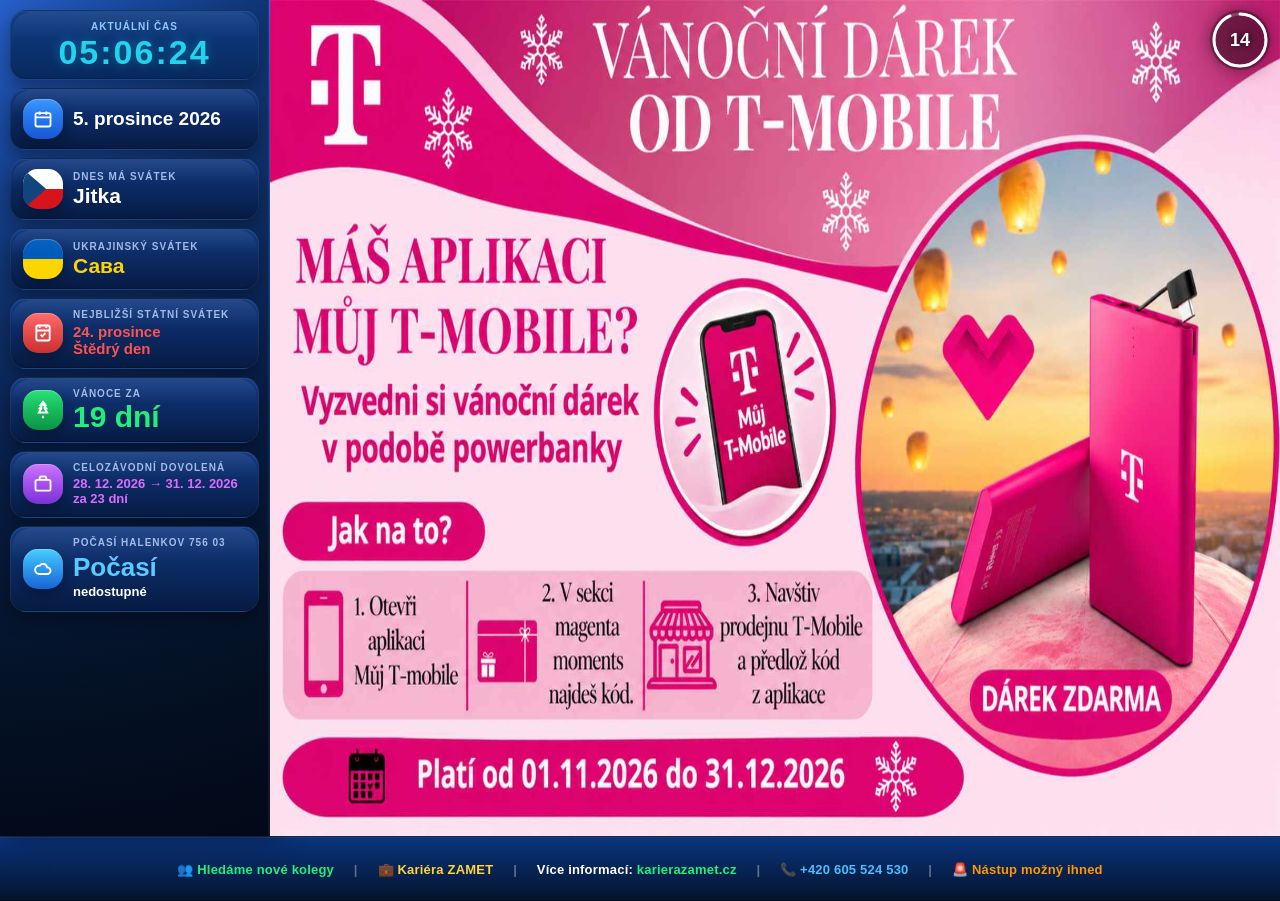
<file: index.html>
<!DOCTYPE html>
<html lang="cs">

<head>
    <meta charset="UTF-8">
    <meta name="viewport" content="width=device-width, initial-scale=1.0">

    <title>ZAMET NÁSTĚNKA</title>

    <link rel="stylesheet" href="css/style.css">
    <link rel="icon" href="favicon.png" type="image/png">
</head>

<body>

    <div id="main">

        <!-- LEVÝ PANEL -->
        <aside id="sidebar">

                <!-- HODINY -->
                <section class="info-card clock-card">
                    <div class="card-content">
                        <div class="clock-title">AKTUÁLNÍ ČAS</div>
                        <div id="clock"></div>
                    </div>
                </section>

            <!-- DATUM -->
            <section class="info-card date-card">
                <div class="icon-box blue">
                    <svg viewBox="0 0 24 24">
                        <rect x="3" y="5" width="18" height="16" rx="2"></rect>
                        <line x1="3" y1="10" x2="21" y2="10"></line>
                        <line x1="8" y1="3" x2="8" y2="7"></line>
                        <line x1="16" y1="3" x2="16" y2="7"></line>
                    </svg>
                </div>

                <div class="card-content">
                    <div id="date"></div>
                </div>
            </section>

            <!-- DNES MÁ SVÁTEK -->
            <section class="info-card">

                <!-- Česká vlajka -->
                <div class="icon-box flag-cz"></div>

                <div class="card-content">
                    <div id="nameday-title">DNES MÁ SVÁTEK</div>
                    <div id="nameday"></div>
                </div>

            </section>

            <!-- UKRAJINSKÝ SVÁTEK -->
            <section class="info-card">

                <!-- Ukrajinská vlajka -->
                <div class="icon-box flag-ua"></div>

                <div class="card-content">
                    <div id="ua-title">UKRAJINSKÝ SVÁTEK</div>
                    <div id="ua-nameday"></div>
                </div>

            </section>

            <!-- STÁTNÍ SVÁTEK -->
            <section class="info-card">
                <div class="icon-box red">
                    <svg viewBox="0 0 24 24">
                        <rect x="4" y="3" width="16" height="18" rx="2"></rect>
                        <line x1="8" y1="2" x2="8" y2="6"></line>
                        <line x1="16" y1="2" x2="16" y2="6"></line>
                        <line x1="4" y1="9" x2="20" y2="9"></line>
                        <path d="M9 14l2 2 4-4"></path>
                    </svg>
                </div>

                <div class="card-content">
                    <div id="holiday-title">NEJBLIŽŠÍ STÁTNÍ SVÁTEK</div>
                    <div id="holiday"></div>
                </div>
            </section>

            <!-- VÁNOCE -->
            <section class="info-card">
                <div class="icon-box green">
                    <svg viewBox="0 0 24 24">
                        <path d="M12 2l3 4h-2l3 4h-2l3 5H7l3-5H8l3-4H9l3-4z"></path>
                        <line x1="12" y1="19" x2="12" y2="22"></line>
                    </svg>
                </div>

                <div class="card-content">
                    <div id="countdown-title">VÁNOCE ZA</div>
                    <div id="countdown"></div>
                </div>
            </section>

            <!-- CELOZÁVODNÍ DOVOLENÁ -->
            <section class="info-card">
                <div class="icon-box purple">
                    <svg viewBox="0 0 24 24">
                        <rect x="3" y="7" width="18" height="13" rx="2"></rect>
                        <path d="M8 7V5a2 2 0 012-2h4a2 2 0 012 2v2"></path>
                    </svg>
                </div>

                <div class="card-content">
                    <div id="vacation-title">CELOZÁVODNÍ DOVOLENÁ</div>
                    <div id="vacation"></div>
                </div>
            </section>

            <!-- POČASÍ -->
            <section class="info-card">
                <div class="icon-box cyan">
                    <svg viewBox="0 0 24 24">
                        <path d="M7 18h10a4 4 0 000-8 5 5 0 00-9-2A4 4 0 007 18z"></path>
                    </svg>
                </div>

                <div class="card-content">
                    <div id="weather-title"></div>
                    <div id="weather">Načítání...</div>
                </div>
            </section>

        </aside>

        <!-- PRAVÁ ČÁST -->
        <main id="content">

            <!-- TIMER -->
            <div id="slideTimer">
                <svg viewBox="0 0 60 60">
                    <circle cx="30" cy="30" r="26" class="timer-bg"></circle>
                    <circle id="timerCircle" cx="30" cy="30" r="26" class="timer-progress"></circle>
                </svg>

                <span id="timerText">20</span>
            </div>

            <!-- OBRÁZKY -->
            <img id="slideImage" src="" alt="Obsah nástěnky">

            <!-- HTML stránky -->
            <iframe id="contentFrame" title="Obsah nástěnky"></iframe>

        </main>

    </div>

    <!-- SPODNÍ LIŠTA -->
    <footer id="ticker-bar">

        <div id="ticker">

            <span class="ticker-green">👥 Hledáme nové kolegy</span>

            <span class="divider">|</span>

            <span class="ticker-yellow">💼 Kariéra ZAMET</span>

            <span class="divider">|</span>

            Více informací:

            <span class="ticker-green">karierazamet.cz</span>

            <span class="divider">|</span>

            <span class="ticker-blue">📞 +420 605 524 530</span>

            <span class="divider">|</span>

            <span class="ticker-orange">🚨 Nástup možný ihned</span>

        </div>

    </footer>

    <!-- JAVASCRIPT -->
    <script src="js/config.js"></script>
    <script src="js/player.js"></script>
    <script src="js/svatek.js"></script>
    <script src="js/info.js"></script>
    <script src="js/weather.js"></script>
    <script src="js/clock.js"></script>

</body>

</html>
</file>
<file: css/style.css>
/* =======================================================
   ZAMET Dashboard V12.0
   Notebook • PC • Raspberry + SHARP 4K TV
   ======================================================= */

/* =======================================================
   ZÁKLAD
   ======================================================= */

html,
body{
    margin:0;
    width:100%;
    height:100%;
    overflow:hidden;
    background:#020817;
    color:#fff;
    font-family:"Segoe UI",Arial,sans-serif;
    -webkit-font-smoothing:antialiased;
}

/* =======================================================
   LAYOUT
   ======================================================= */

#main{
    display:flex;
    width:100vw;
    height:calc(100vh - 64px);
    background:#020817;
}

/* =======================================================
   SIDEBAR
   ======================================================= */

#sidebar{
    flex:0 0 clamp(330px,23vw,450px);
    padding:clamp(14px,1vh,20px);
    box-sizing:border-box;

    display:flex;
    flex-direction:column;
    gap:clamp(12px,1vh,16px);

    background:
        radial-gradient(circle at top left,
            #275FC8 0%,
            #19499E 15%,
            #10336F 32%,
            #081D45 55%,
            #041124 80%,
            #020817 100%);

    border-right:1px solid rgba(255,255,255,.06);

    box-shadow:
        inset -1px 0 rgba(255,255,255,.05),
        10px 0 28px rgba(0,0,0,.45);
}

/* =======================================================
   KARTY
   ======================================================= */

.info-card{
    position:relative;
    overflow:hidden;

    display:flex;
    align-items:center;
    gap:16px;

    padding:16px 18px;

    border-radius:20px;

    background:linear-gradient(180deg,#123A82 0%,#0B285F 55%,#071B42 100%);
    border:1px solid rgba(255,255,255,.05);

    box-shadow:
        inset 0 1px 0 rgba(255,255,255,.08),
        inset 0 -1px 0 rgba(0,0,0,.20),
        0 8px 18px rgba(0,0,0,.35);
}

.info-card::after{
    content:"";
    position:absolute;
    inset:1px;
    border-radius:19px;
    background:linear-gradient(
        180deg,
        rgba(255,255,255,.08),
        rgba(255,255,255,0) 40%);
    pointer-events:none;
}

.date-card{
    padding:18px;
}

.card-content{
    flex:1;
    min-width:0;
    display:flex;
    flex-direction:column;
    justify-content:center;
}

/* =======================================================
   IKONY
   ======================================================= */

.icon-box{
    width:54px;
    height:54px;

    border-radius:15px;

    display:flex;
    align-items:center;
    justify-content:center;

    flex-shrink:0;

    position:relative;
    overflow:hidden;

    box-shadow:
        inset 0 1px 0 rgba(255,255,255,.25),
        0 6px 14px rgba(0,0,0,.28);
}

.icon-box svg{
    width:28px;
    height:28px;

    stroke:#fff;
    stroke-width:2.2;
    fill:none;
}

.blue{background:linear-gradient(180deg,#3392FF,#1757D5);}
.red{background:linear-gradient(180deg,#FF6767,#CB3030);}
.green{background:linear-gradient(180deg,#24E073,#0A9445);}
.purple{background:linear-gradient(180deg,#CB70FF,#7B30D8);}
.cyan{background:linear-gradient(180deg,#44CBFF,#1864D6);}

/* =======================================================
   VLAJKY
   ======================================================= */

.flag-cz{
    background:linear-gradient(to bottom,#fff 0%,#fff 50%,#D7141A 50%,#D7141A 100%);
}

.flag-cz::before{
    content:"";
    position:absolute;
    inset:0 auto 0 0;
    width:58%;
    background:#11457E;
    clip-path:polygon(0 0,100% 50%,0 100%);
}

.flag-ua{
    background:linear-gradient(to bottom,#005BBB 0%,#005BBB 50%,#FFD500 50%,#FFD500 100%);
}

.flag-cz svg,
.flag-ua svg{
    display:none;
}

/* =======================================================
   TEXTY
   ======================================================= */

#date{
    font-size:clamp(24px,2.2vh,36px);
    font-weight:700;
    line-height:1.15;
}

#weekday{
    margin-top:4px;
    color:#A8BEEA;
    font-size:clamp(12px,1vh,16px);
}

/* Nadpisy panelů */

#nameday-title,
#ua-title,
#holiday-title,
#countdown-title,
#vacation-title,
#weather-title{
    color:#9FB8E8;
    text-transform:uppercase;
    letter-spacing:1.5px;
    font-size:13px;
    font-weight:700;
    margin-bottom:6px;
}

/* Svátky */

#nameday,
#ua-nameday{
    font-size:clamp(28px,2.7vh,42px);
    font-weight:900;
    line-height:1.05;
}

#nameday{color:#fff;}
#ua-nameday{color:#FFD400;}

/* Státní svátek */

#holiday{
    font-size:clamp(18px,1.6vh,24px);
    font-weight:700;
    line-height:1.25;
    color:#FF5252;
}

/* Vánoce */

#countdown{
    font-size:clamp(40px,3.5vh,60px);
    font-weight:900;
    line-height:1;
    color:#22EF79;
}

/* Dovolená */

#vacation{
    font-size:clamp(15px,1.2vh,18px);
    font-weight:700;
    line-height:1.35;
    color:#DB6CFF;
}

/* Počasí */

#weather{
    font-size:clamp(15px,1vh,18px);
    font-weight:600;
    line-height:1.3;
}

#weather::first-line{
    font-size:clamp(34px,3vh,46px);
    font-weight:900;
    color:#59CBFF;
}

/* =======================================================
   HODINY
   ======================================================= */

.clock-card{
    background:linear-gradient(180deg,#0F3D86 0%,#08295D 100%);
}

.clock-card .card-content{
    width:100%;
    align-items:center;
    text-align:center;
}

.clock-title{
    font-size:13px;
    font-weight:700;
    letter-spacing:2px;
    color:#8EC5FF;
    text-transform:uppercase;
    margin-bottom:8px;
}

#clock{
    font-size:clamp(48px,4vh,66px);
    font-weight:900;
    color:#22D3EE;
    line-height:1;
    letter-spacing:2px;
    font-variant-numeric:tabular-nums;
    text-shadow:0 0 12px rgba(34,211,238,.35);
}

/* =======================================================
   PRAVÁ ČÁST
   ======================================================= */

#content{
    position:relative;
    flex:1;
    overflow:hidden;
    background:#111827;
}

#slideImage,
#contentFrame{
    position:absolute;
    inset:0;
    width:100%;
    height:100%;
    border:none;
}

#slideImage{
    object-fit:fill;
    object-position:center;
    display:none;
    z-index:1;
}

#contentFrame{
    background:transparent;
    display:none;
    z-index:2;
}

/* =======================================================
   SPODNÍ LIŠTA
   ======================================================= */

#ticker-bar{
    height:64px;

    display:flex;
    align-items:center;

    background:linear-gradient(180deg,#0B347E,#04142B);

    border-top:1px solid rgba(255,255,255,.08);

    box-shadow:
        inset 0 1px 0 rgba(255,255,255,.05),
        0 -8px 20px rgba(0,0,0,.40);
}

#ticker{
    width:100%;
    text-align:center;
    white-space:nowrap;

    color:#fff;
    font-size:clamp(15px,1vw,22px);
    font-weight:700;
    letter-spacing:.2px;
}

.ticker-green{color:#20F078;}
.ticker-yellow{color:#FFD43D;}
.ticker-blue{color:#48BEFF;}
.ticker-orange{color:#FF9800;}

.divider{
    color:rgba(255,255,255,.35);
    margin:0 16px;
}

/* =======================================================
   TIMER
   ======================================================= */

#slideTimer{
    position:absolute;
    top:10px;
    right:10px;

    width:60px;
    height:60px;

    border-radius:50%;

    background:rgba(0,0,0,.45);
    backdrop-filter:blur(6px);

    box-shadow:0 0 18px rgba(0,0,0,.45);

    z-index:999;
}

#slideTimer svg{
    width:100%;
    height:100%;
    transform:rotate(-90deg);
}

.timer-bg{
    fill:none;
    stroke:rgba(255,255,255,.18);
    stroke-width:3;
}

.timer-progress{
    fill:none;
    stroke:#fff;
    stroke-width:3;
    stroke-linecap:round;
    stroke-dasharray:163;
    transition:stroke-dashoffset 1s linear;
}

#timerText{
    position:absolute;
    inset:0;

    display:flex;
    align-items:center;
    justify-content:center;

    font-size:18px;
    font-weight:700;
    color:#fff;

    text-shadow:0 0 8px #000;
}

/* =======================================================
   4K TV (3840×2160) – Raspberry + SHARP
   ======================================================= */

@media (min-width:3000px) and (min-height:1800px){

    #sidebar{
        flex-basis:560px;
        padding:22px;
        gap:18px;
    }

    .info-card{
        padding:22px;
        gap:18px;
        border-radius:24px;
    }

    .icon-box{
        width:72px;
        height:72px;
        border-radius:18px;
    }

    .icon-box svg{
        width:36px;
        height:36px;
    }

    #date{
        font-size:42px;
    }

    #weekday{
        font-size:20px;
    }

    #nameday-title,
    #ua-title,
    #holiday-title,
    #countdown-title,
    #vacation-title,
    #weather-title,
    .clock-title{
        font-size:16px;
    }

    #nameday,
    #ua-nameday{
        font-size:46px;
    }

    #holiday{
        font-size:28px;
    }

    #countdown{
        font-size:72px;
    }

    #vacation{
        font-size:20px;
    }

    #weather{
        font-size:20px;
    }

    #weather::first-line{
        font-size:56px;
    }

    #clock{
        font-size:84px;
    }

    #ticker-bar{
        height:82px;
    }

    #ticker{
        font-size:22px;
    }

    #slideTimer{
        width:78px;
        height:78px;
    }

    #timerText{
        font-size:22px;
    }
}

/* =======================================================
   NOTEBOOKY DO 1400 px
   ======================================================= */

@media (max-width:1400px){

    #sidebar{
        flex-basis:270px;
        padding:10px;
        gap:8px;
    }

    .info-card{
        padding:10px 12px;
        gap:10px;
        border-radius:16px;
    }

    .icon-box{
        width:40px;
        height:40px;
    }

    .icon-box svg{
        width:20px;
        height:20px;
    }

    .clock-title,
    #nameday-title,
    #ua-title,
    #holiday-title,
    #countdown-title,
    #vacation-title,
    #weather-title{
        font-size:10px;
        margin-bottom:3px;
        letter-spacing:1px;
    }

    #clock{
        font-size:34px;
    }

    #date{
        font-size:19px;
    }

    #weekday{
        font-size:12px;
    }

    #nameday,
    #ua-nameday{
        font-size:21px;
    }

    #holiday{
        font-size:15px;
        line-height:1.15;
    }

    #countdown{
        font-size:30px;
    }

    #vacation{
        font-size:13px;
        line-height:1.2;
    }

    #weather{
        font-size:13px;
    }

    #weather::first-line{
        font-size:26px;
    }

    #ticker{
        font-size:13px;
    }
}
</file>
